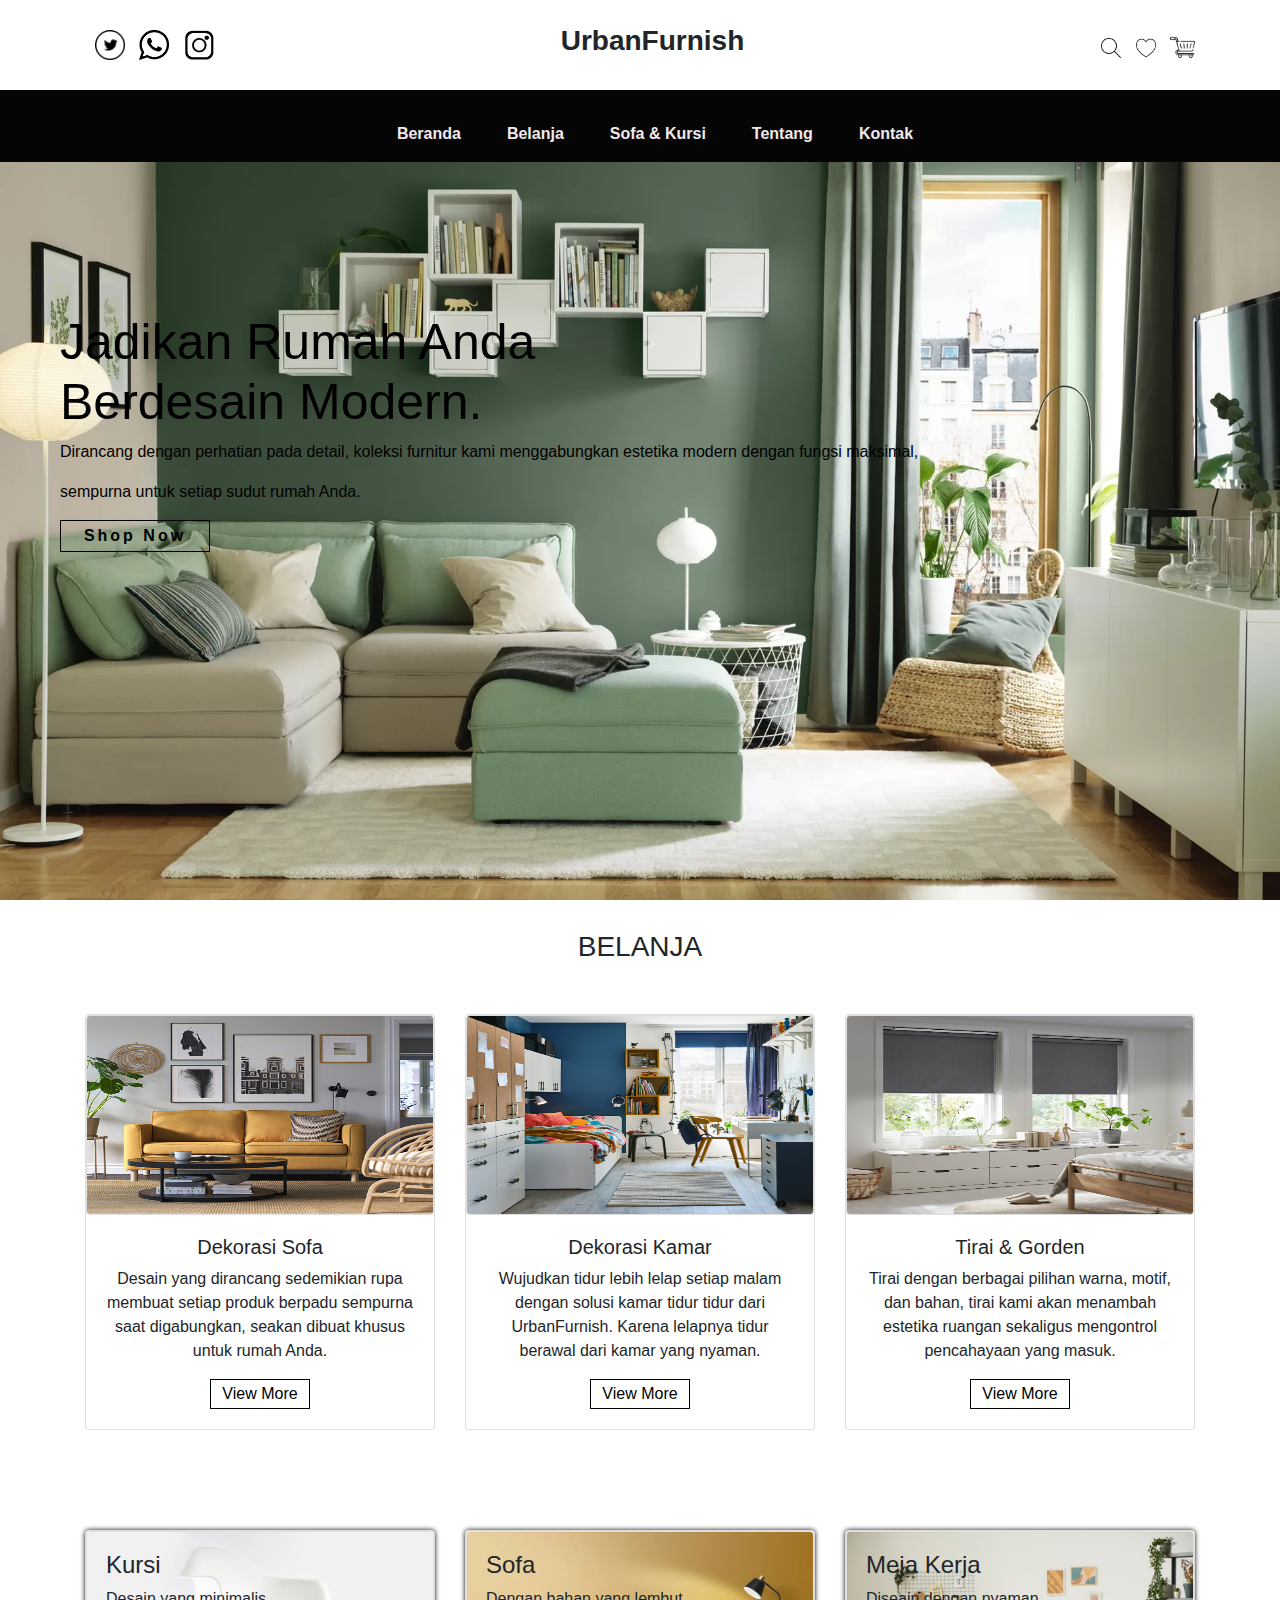
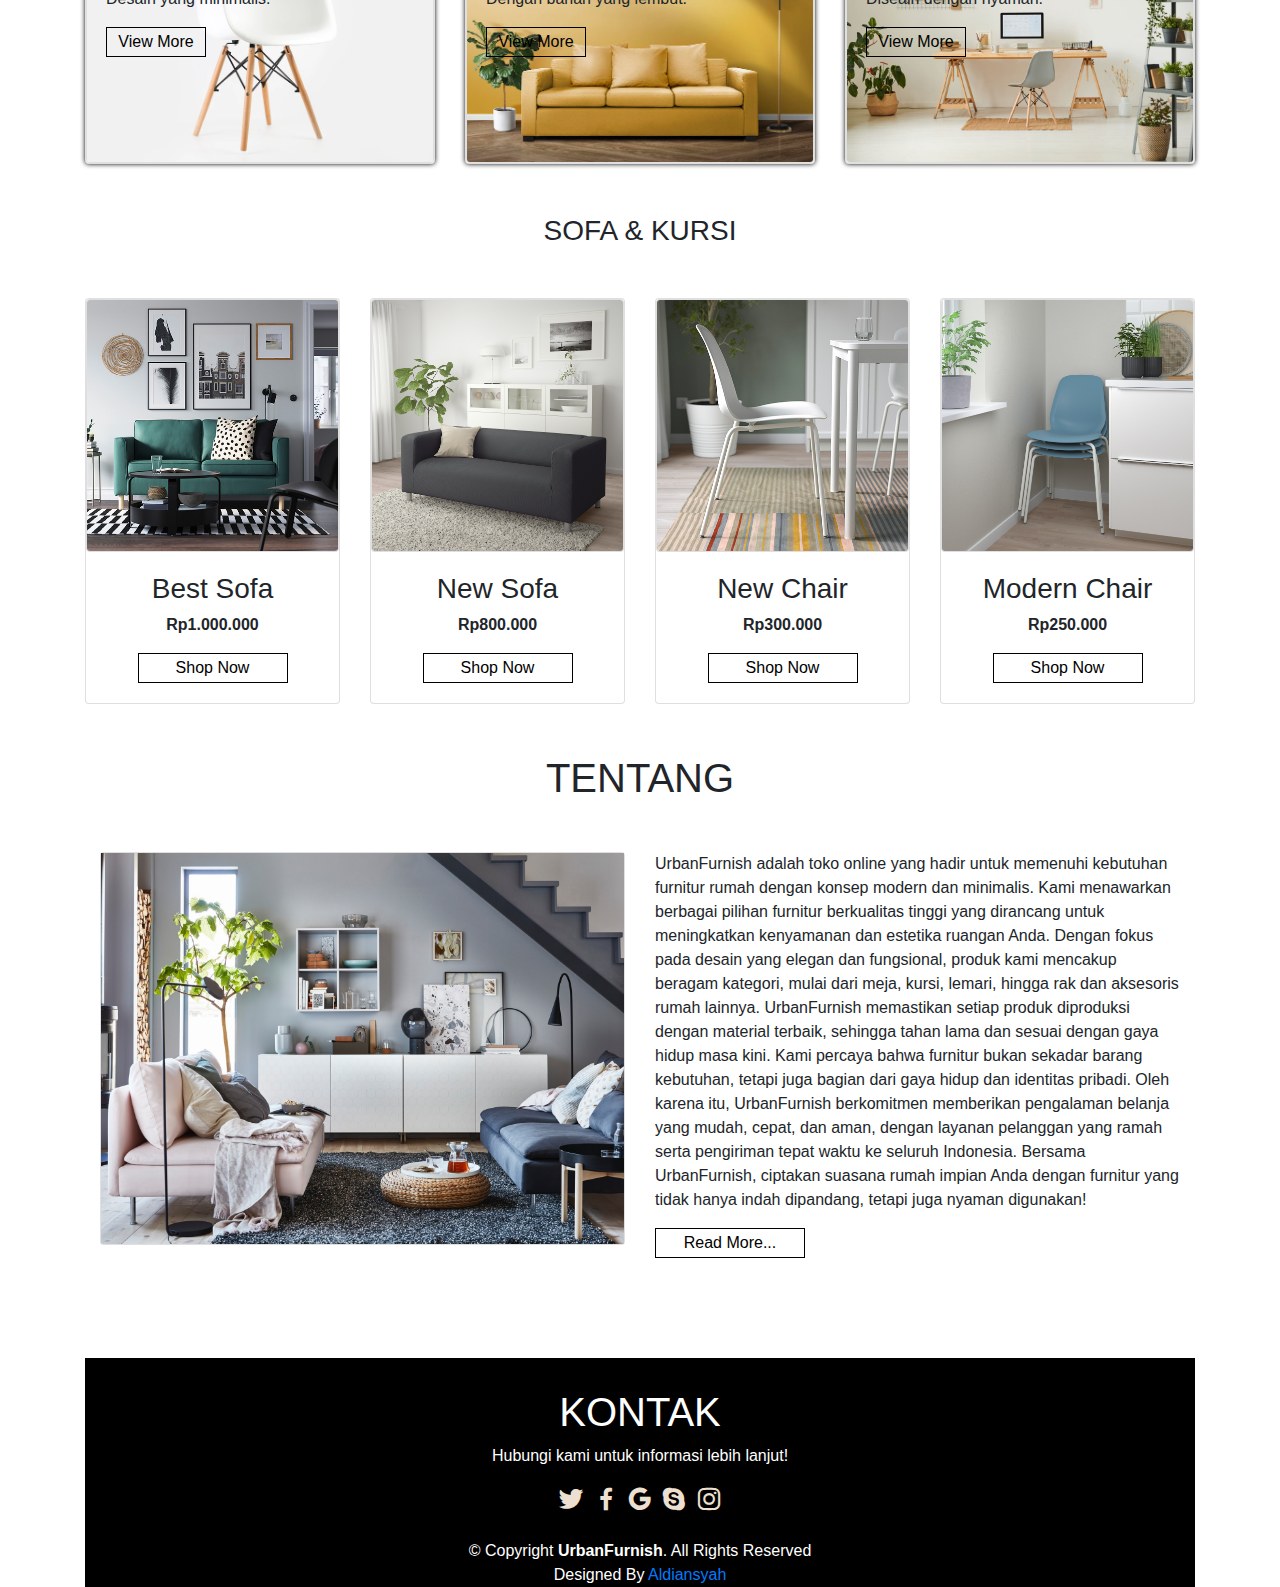
<file: index.html>
<!DOCTYPE html>
<html lang="en">
<head>
    <meta charset="UTF-8">
    <meta http-equiv="X-UA-Compatible" content="IE=edge">
    <meta name="viewport" content="width=device-width, initial-scale=1.0">
    <title>UrbanFurnish</title>
    <link rel="stylesheet" href="style.css">
    <!-- bootstrap link -->
    <link rel="stylesheet" href="https://cdn.jsdelivr.net/npm/bootstrap@4.0.0/dist/css/bootstrap.min.css" integrity="sha384-Gn5384xqQ1aoWXA+058RXPxPg6fy4IWvTNh0E263XmFcJlSAwiGgFAW/dAiS6JXm" crossorigin="anonymous">
    <script src="https://code.jquery.com/jquery-3.2.1.slim.min.js" integrity="sha384-KJ3o2DKtIkvYIK3UENzmM7KCkRr/rE9/Qpg6aAZGJwFDMVNA/GpGFF93hXpG5KkN" crossorigin="anonymous"></script>
    <script src="https://cdn.jsdelivr.net/npm/popper.js@1.12.9/dist/umd/popper.min.js" integrity="sha384-ApNbgh9B+Y1QKtv3Rn7W3mgPxhU9K/ScQsAP7hUibX39j7fakFPskvXusvfa0b4Q" crossorigin="anonymous"></script>
    <script src="https://cdn.jsdelivr.net/npm/bootstrap@4.0.0/dist/js/bootstrap.min.js" integrity="sha384-JZR6Spejh4U02d8jOt6vLEHfe/JQGiRRSQQxSfFWpi1MquVdAyjUar5+76PVCmYl" crossorigin="anonymous"></script>

    <!-- bootstrap link -->
    
    <!-- icons -->
    <link href='https://unpkg.com/boxicons@2.1.2/css/boxicons.min.css' rel='stylesheet'>
    <!-- icons -->
</head>
<body>
    <!-- navbar top -->
    <div class="container">
        <div class="navbar-top">
            <div class="social-link">
                <a href="https://twitter.com" target="_blank" rel="noopener noreferrer">
                    <i><img src="./image/twitter.png" alt="Twitter" width="30px"></i>
                </a>
                <a href="https://wa.me/082287489728" target="_blank" rel="noopener noreferrer">
                    <i><img src="./image/whatsappng.png" alt="WhatsApp" width="30px"></i>
                </a>
                <a href="https://www.instagram.com" target="_blank" rel="noopener noreferrer">
                    <i><img src="./image/instagram.png" alt="Instagram" width="30px"></i>
                </a>
            </div>
            <div class="logo">
                <h3>UrbanFurnish</h3>
            </div>
            <div class="icons">
                <i><img src="./image/search.png" alt="Search" width="20px"></i>
                <i><img src="./image/heart.png" alt="Favorites" width="20px"></i>
                <i><img src="./image/shopping-cart.png" alt="Cart" width="25px"></i>
            </div>
        </div>
    </div>
</body>
    <!-- navbar top -->

    <!-- main content -->
    <div class="main-content">
        <nav class="navbar navbar-expand-md" id="navbar-color">
           <div class="container">
            <!-- Toggler/collapsibe Button -->
            <button class="navbar-toggler" type="button" data-toggle="collapse" data-target="#collapsibleNavbar">
              <span><i><img src="./image/menu.png" alt="" width="30px"></i></span>
            </button>
          
            <!-- Navbar links -->
            <div class="collapse navbar-collapse" id="collapsibleNavbar">
              <ul class="navbar-nav">
                <li class="nav-item">
                               </li>
              </ul>
            </div>
           </div> 
          </nav>
          <nav class="navbar navbar-expand-md" id="navbar-color">
            <div class="container">
                <!-- Toggler/collapsibe Button -->
                <button class="navbar-toggler" type="button" data-toggle="collapse" data-target="#collapsibleNavbar">
                    <span><i><img src="./image/menu.png" alt="" width="10px"></i></span>
                </button>
        
                <!-- Navbar links -->
                <div class="collapse navbar-collapse" id="collapsibleNavbar">
                    <ul class="navbar-nav">
                        <li class="nav-item">
                            <a class="nav-link" href="#beranda">Beranda</a>
                        </li>
                        <li class="nav-item">
                            <a class="nav-link" href="#belanja">Belanja</a>
                        </li>
                        <li class="nav-item">
                            <a class="nav-link" href="#sofa-kursi">Sofa & Kursi</a>
                        </li>
                        <li class="nav-item">
                            <a class="nav-link" href="#tentang">Tentang</a>
                        </li>
                        <li class="nav-item">
                            <a class="nav-link" href="#kontak">Kontak</a>
                        </li>
                    </ul>
                </div>
            </div>
        </nav>
        <!-- main content --> 

   <!-- Beranda Section -->
   <div id="beranda" class="content">
            <h1>Jadikan Rumah Anda 
                <br> Berdesain Modern.
            </h1>
            <p>Dirancang dengan perhatian pada detail, koleksi furnitur kami menggabungkan estetika modern dengan fungsi maksimal, </p>
            <p>sempurna untuk setiap sudut rumah Anda.</p>
            <div id="btn1"><button>Shop Now</button></div>
          </div>
          
    </div>
    <!-- main content -->

    <!-- card1 -->
            <div id="belanja" class="container">
            <h3 class="text-center"style="padding-top: 30px;">BELANJA</h3>
        <div class="row" style="margin-top: 50px;">
            <div class="col-md-4 py-3 py-md-0">
                <div class="card">
                    <img src="./image/c1.png" alt="" class="card image-top" height="200px">
                    <div class="card-body">
                        <h5 class="card-titel text-center">Dekorasi Sofa</h5>
                        <p class="text-center">Desain yang dirancang sedemikian rupa membuat setiap produk berpadu sempurna saat digabungkan, seakan dibuat khusus untuk rumah Anda.</p>
                        <div id="btn2" class="text-center"><button>View More</button></div>
                    </div>
                </div>
            </div>
            <div class="col-md-4 py-3 py-md-0">
                <div class="card">
                    <img src="./image/c2.png" alt="" class="card image-top" height="200px">
                    <div class="card-body">
                        <h5 class="card-titel text-center">Dekorasi Kamar</h5>
                        <p class="text-center">Wujudkan tidur lebih lelap setiap malam dengan solusi kamar tidur tidur dari UrbanFurnish. Karena lelapnya tidur berawal dari kamar yang nyaman.</p>
                        <div id="btn2" class="text-center"><button>View More</button></div>
                    </div>
                </div>
            </div>
            <div class="col-md-4 py-3 py-md-0">
                <div class="card">
                    <img src="./image/c3.png" alt="" class="card image-top" height="200px">
                    <div class="card-body">
                        <h5 class="card-titel text-center">Tirai & Gorden</h5>
                        <p class="text-center">Tirai dengan berbagai pilihan warna, motif, dan bahan, tirai kami akan menambah estetika ruangan sekaligus mengontrol pencahayaan yang masuk. </p>
                        <div id="btn2" class="text-center"><button>View More</button></div>
                    </div>
                </div>
            </div>
        </div>
    </div>
    <!-- card1 -->

    <!-- card2 -->
    <div class="container">
        <div class="row" style="margin-top: 100px;">
            <div class="col-md-4 py-3 py-md-0">
                <div class="card" id="tpc">
                    <img src="./image/ch.png" alt="" class="card image-top">
                    <div class="card-img-overlay">
                        <h4 class="card-titel">Kursi</h4>
                        <p class="card-text">Desain yang minimalis.</p>
                        <div id="btn2"><button>View More</button></div>
                    </div>
                </div>
            </div>
            <div class="col-md-4 py-3 py-md-0">
                <div class="card" id="tpc">
                    <img src="./image/sf.png" alt="" class="card image-top">
                    <div class="card-img-overlay">
                        <h4 class="card-titel">Sofa</h4>
                        <p class="card-text">Dengan bahan yang lembut.</p>
                        <div id="btn2"><button>View More</button></div>
                    </div>
                </div>
            </div>
            <div class="col-md-4 py-3 py-md-0">
                <div class="card" id="tpc">
                    <img src="./image/work desk.png" alt="" class="card image-top">
                    <div class="card-img-overlay">
                        <h4 class="card-titel">Meja Kerja</h4>
                        <p class="card-text">Diseain dengan nyaman.</p>
                        <div id="btn2"><button>View More</button></div>
                    </div>
                </div>
            </div>
        </div>
    </div>
    <!-- card2 -->

    <!-- card3 -->
        <div id="sofa-kursi" class="container">
            <h3 class="text-center"style="margin-top: 50px;">SOFA & KURSI</h3>
        <div class="row" style="margin-top: 50px;">
            <div class="col-md-3 py-3 py-md-0">
                <div class="card" id="c">
                    <img src="./image/card1.jpg" alt="" class="card image-top">
                    <div class="card-body">
                        <h3 class="card-titel text-center">Best Sofa</h3>
                        <p class="card-text text-center">Rp1.000.000</p>
                        <div id="btn3"><button>Shop Now</button></div>
                    </div>
                </div>
            </div>
            <div class="col-md-3 py-3 py-md-0">
                <div class="card" id="c">
                    <img src="./image/card2.jpg" alt="" class="card image-top">
                    <div class="card-body">
                        <h3 class="card-titel text-center">New Sofa</h3>
                        <p class="card-text text-center">Rp800.000</p>
                        <div id="btn3"><button>Shop Now</button></div>
                    </div>
                </div>
            </div>
            <div class="col-md-3 py-3 py-md-0">
                <div class="card" id="c">
                    <img src="./image/card3.jpg" alt="" class="card image-top">
                    <div class="card-body">
                        <h3 class="card-titel text-center">New Chair</h3>
                        <p class="card-text text-center">Rp300.000</p>
                        <div id="btn3"><button>Shop Now</button></div>
                    </div>
                </div>
            </div>
            <div class="col-md-3 py-3 py-md-0">
                <div class="card" id="c">
                    <img src="./image/card4.jpg" alt="" class="card image-top">
                    <div class="card-body">
                        <h3 class="card-titel text-center">Modern Chair</h3>
                        <p class="card-text text-center">Rp250.000</p>
                        <div id="btn3"><button>Shop Now</button></div>
                    </div>
                </div>
            </div>
        </div>
    <!-- card3 -->

    <!-- about -->
         <div id="tentang"style="margin-top: 50px;" class="container">
            <h1 class="text-center">TENTANG</h1>
         <div class="row" style="margin-top: 50px;">
            <div class="col-md-6 py-3 py-md-0">
                <div class="card">
                    <img src="./image/about.png" alt="">
                </div>
            </div>
            <div class="col-md-6 py-3 py-md-0">
                <p>UrbanFurnish adalah toko online yang hadir untuk memenuhi kebutuhan furnitur rumah dengan konsep modern dan minimalis. Kami menawarkan berbagai pilihan furnitur berkualitas tinggi yang dirancang untuk meningkatkan kenyamanan dan estetika ruangan Anda.  
                    
                    Dengan fokus pada desain yang elegan dan fungsional, produk kami mencakup beragam kategori, mulai dari meja, kursi, lemari, hingga rak dan aksesoris rumah lainnya. UrbanFurnish memastikan setiap produk diproduksi dengan material terbaik, sehingga tahan lama dan sesuai dengan gaya hidup masa kini.  
                    
                    Kami percaya bahwa furnitur bukan sekadar barang kebutuhan, tetapi juga bagian dari gaya hidup dan identitas pribadi. Oleh karena itu, UrbanFurnish berkomitmen memberikan pengalaman belanja yang mudah, cepat, dan aman, dengan layanan pelanggan yang ramah serta pengiriman tepat waktu ke seluruh Indonesia.  
                    
                    Bersama UrbanFurnish, ciptakan suasana rumah impian Anda dengan furnitur yang tidak hanya indah dipandang, tetapi juga nyaman digunakan!</p>
                <div id="btn4"><button>Read More...</button></div>
            </div>
        </div>
    </div>
    <!-- about -->
     
<!-- footer -->
<footer id="footer">
    <div id="kontak" class="container">
        <h1 class="text-center">KONTAK</h1>
        <p class="text-center">Hubungi kami untuk informasi lebih lanjut!</p>
    <div class="icons text-center">
        <a href="https://twitter.com" target="_blank" aria-label="Twitter">
            <i class="bx bxl-twitter"></i>
        </a>
        <a href="https://facebook.com" target="_blank" aria-label="Facebook">
            <i class="bx bxl-facebook"></i>
        </a>
        <a href="https://google.com" target="_blank" aria-label="Google">
            <i class="bx bxl-google"></i>
        </a>
        <a href="https://skype.com" target="_blank" aria-label="Skype">
            <i class="bx bxl-skype"></i>
        </a>
        <a href="https://instagram.com" target="_blank" aria-label="Instagram">
            <i class="bx bxl-instagram"></i>
        </a>
    </div>
    <div class="copyright text-center">
        &copy; Copyright <strong><span>UrbanFurnish</span></strong>. All Rights Reserved
    </div>
    <div class="credite text-center">
        Designed By <a href="#">Aldiansyah</a>
    </div>
</footer>
<!-- footer -->
</body>
</html>
</file>
<file: style.css>
*{
    margin: 0;
    padding: 0;
}
/* navbar top */
.navbar-top{
    width: 100%;
    height: 10vh;
    display: flex;
    align-items: center;
    text-align: center;
    justify-content: space-between;
}
.social-link i img{
    margin-left: 10px;
    transition: 0.5s ease;
    cursor: pointer;
}
.social-link i img:hover{
    background-color: rgb(8, 8, 8);
    border-radius: 50px;
}
@media screen and (max-width:420px){
    .social-link i img{
        width: 20px;
    }
}
.logo h3{
    font-weight: bold;
}
@media screen and (max-width:420px){
    .logo h3{
        font-size: 20px;
    }
}
.icons i img{
    margin-left: 10px;
    cursor: pointer;
}
@media screen and (max-width:420px){
    .icons i img{
        width: 20px;
    }
}
/* navbar top */

/* main content */
.main-content{
    width: 100%;
    height: 90vh;
    background-image: url(./image/background.png);
    background-size: cover;
    background-position: 70%;
}

/* navbar */
#navbar-color{
    background-color: rgb(5, 5, 5);
}
.navbar-nav{
    margin: auto;
}
.nav-link{
    margin-left: 30px;
    font-weight: bold;
    color: rgb(241, 233, 233);
    transition: 0.5s ease;
    cursor: pointer;
}
.nav-link:hover{
    color: green;
}
/* navbar */

/* content */
.content{
    margin-top: 150px;
    margin-left: 60px;
    color: black;
}
.content h1{
    font-size: 50px;
}
#btn1 button{
    width: 150px;
    height: 32px;
    background: transparent;
    border: 1px solid black;
    letter-spacing: 3px;
    font-weight: bold;
    transition: 0.5s ease;
    cursor: pointer;
}
#btn1 button:hover{
    background-color: green;
}
@media screen and (max-width:420px){
    .content h1{
        font-size: 30px;
    }
}
/* content */

/* main content */

/* card1 */
#btn2 button{
    width: 100px;
    height: 30px;
    background: transparent;
    border: 1px solid black;
    transition: 0.5s ease;
    cursor: pointer;
}
#btn2 button:hover{
    background-color: rgba(238,224,208);
}
/* card1 */

/* card2 */
#tpc{
    box-shadow: 0 0 5px black;
    transition: 0.5s ease;
    cursor: pointer;
}
#tpc:hover{
    transform: translateY(-10px);
}
/* card2 */

/* card3 */
#c p{
    font-weight: bold;
}
#btn3{
    text-align: center;
}
#btn3 button{
    width: 150px;
    height: 30px;
    background: transparent;
    border: 1px solid black;
    transition: 0.5s ease;
    cursor: pointer;
}
#btn3 button:hover{
    background-color: rgba(238,224,208);
}
@media screen and (max-width:895px){
    #btn3 button{
        width: 100px;
    }
}
/* card3 */
#btn4 button{
    width: 150px;
    height: 30px;
    background: transparent;
    border: 1px solid black;
    transition: 0.5s ease;
    cursor: pointer;
}
#btn4 button:hover{
    background-color: rgb(101, 7, 224);
}
/* footer */
#footer{
    width: 100%;
    background-color: black;
    margin-top: 100px;
}
#footer h1{
    color: white;
    padding-top: 30px;
}
#footer p{
    color: white;
}
.icons i{
    color: rgba(238,224,208);
    font-size: 30px;
    cursor: pointer;
}
.copyright{
    color: white;
    margin-top: 20px;
}
.credite{
    color: white;
}
html {
    scroll-behavior: smooth;
}

/* footer */
</file>
